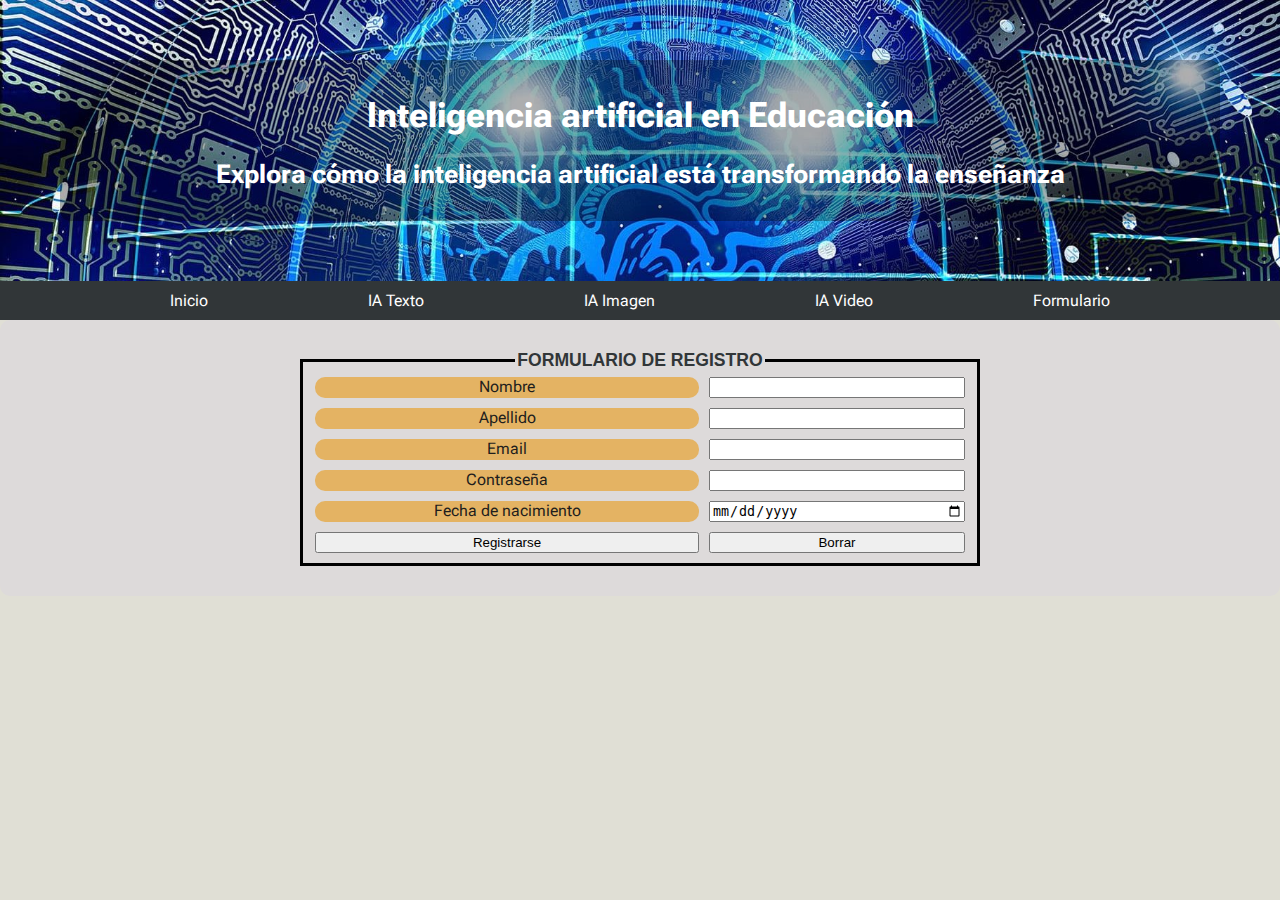
<file: Public/views/formulario.html>
<!DOCTYPE html>
<html lang="es">
<head>
    <meta charset="UTF-8">
    <meta name="viewport" content="width=device-width, initial-scale=1.0">
    <link rel="stylesheet" href= "../css/style.css">
    <link rel="icon" href="Public/img/icon-form.png">
    <title>Formulario </title>
 </head>

 <body>
        <!-- Header -->
        <header>
            <div>
                <h1>Inteligencia artificial en Educación</h1>
                <h2>Explora cómo la inteligencia artificial está transformando la enseñanza</h2>
            </div>
        </header>

    <!-- NavBar -->
    <nav class="navbar">
        <a href="../../index.html" target="_blank">Inicio</a>
        <a href="../../Public/views/iatexto.html">IA Texto</a>
        <a href="iaimagen.html">IA Imagen</a>
        <a href="">IA Video</a>
        <a href="">Formulario</a>
    </nav> <!-- /.navbar -->
    
    <!-- Formulario -->
    <form>
        <fieldset>
                <legend>Formulario de registro</legend>
                <label for="nombre">Nombre</label> 
                <input type="text" name="name" id="nombre">

                <label for="apellido">Apellido</label> 
                <input type="text" name="lastname" id="apellido">

                <label for="email">Email</label> 
                <input type="email" name="email id="email>

                <label for="password">Contraseña</label> 
                <input type="password" name="Contraseña" id="password" required>

                <label for="fecha">Fecha de nacimiento </label> 
                <input type="date" name="date" id="fecha">

                <input type="submit" value="Registrarse">
                <input type="reset" value="Borrar">
        </fieldset>
    </form>

</body>
</html>
</file>
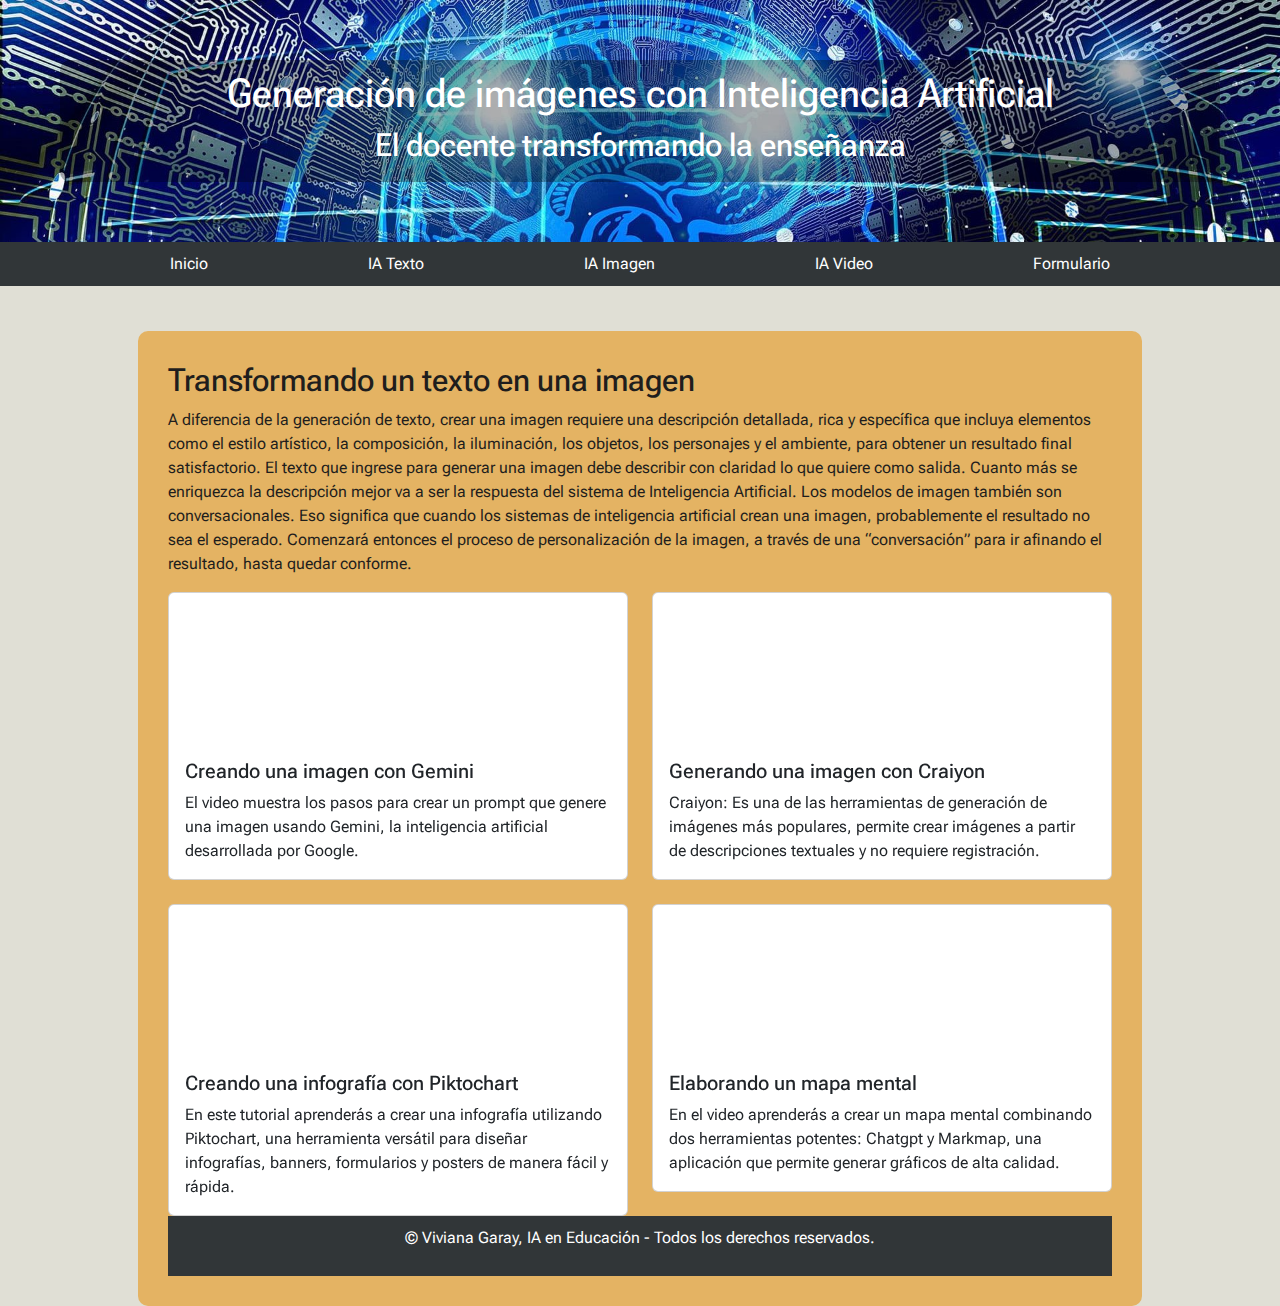
<file: Public/views/iaimagen.html>
<!DOCTYPE html>
<html lang="es">
<head>
    <meta charset="UTF-8">
    <meta name="viewport" content="width=device-width, initial-scale=1.0">
    <!--bootstrap-->
    <link href="https://cdn.jsdelivr.net/npm/bootstrap@5.3.3/dist/css/bootstrap.min.css" rel="stylesheet" integrity="sha384-QWTKZyjpPEjISv5WaRU9OFeRpok6YctnYmDr5pNlyT2bRjXh0JMhjY6hW+ALEwIH" crossorigin="anonymous">
    <!--hoja de estilo-->   
    <link rel="stylesheet" href= "../css/style.css"> 
    <link rel="icon" href="Public/img/icon-prompt.png">
    <title>IA para generar texto</title>
</head>
<body> 
    <!-- Header -->
    <header>
        <div>
            <h1>Generación de imágenes con Inteligencia Artificial</h1>
            <h2>El docente transformando la enseñanza</h2>
        </div>
    </header>
    
    <!-- NavBar -->
    <nav class="navbar">
        <a href="../../index.html" target="_blank">Inicio</a>
        <a href="iatexto.html">IA Texto</a>
        <a href="">IA Imagen</a>
        <a href="">IA Video</a>
        <a href="formulario.html">Formulario</a>
    </nav> <!-- /.navbar -->

   <!--Main-->  
    <div class="container-fluid">
        <article class="iatexto">
            <h2>Transformando un texto en una imagen</h2>
            <p> A diferencia de la generación de texto, crear una imagen requiere una descripción detallada, rica y específica que incluya elementos como el estilo artístico, la composición, la iluminación, los objetos, los personajes y el ambiente, para obtener un resultado final satisfactorio.
                El texto que ingrese para generar una imagen debe describir con claridad lo que quiere como salida. Cuanto más se enriquezca la descripción mejor va a ser la respuesta del sistema de Inteligencia Artificial.
                Los modelos de imagen también son conversacionales. Eso significa que cuando los sistemas de inteligencia artificial crean una imagen, probablemente el resultado no sea el esperado. Comenzará entonces el proceso de personalización de la imagen, a través de una “conversación” para ir afinando el resultado, hasta quedar conforme. 
            </p>

            <div class="row row-cols-1 row-cols-md-2 g-4">
                <div class="col">
                  <div class="card">
                    <iframe 
                      class="card-img-top" 
                      src="https://www.youtube.com/embed/S_ucR2dnA70?si=u8FYJpzTW9jSNSVx" 
                      frameborder="0" 
                      allow="accelerometer; autoplay; clipboard-write; encrypted-media; gyroscope; picture-in-picture" 
                      allowfullscreen>
                    </iframe>
                    <div class="card-body">
                      <h5 class="card-title">Creando una imagen con Gemini</h5>
                      <p class="card-text"> El video muestra los pasos para crear un prompt que genere una imagen usando Gemini, la inteligencia artificial desarrollada por Google.</p>
                    </div>
                  </div>
                </div>
                <div class="col">
                  <div class="card">
                    <iframe 
                      class="card-img-top" 
                      src="https://www.youtube.com/embed/59Jo3fn4oLQ?si=LOgiVKRNQVV-2vhm"
                      frameborder="0" 
                      allow="accelerometer; autoplay; clipboard-write; encrypted-media; gyroscope; picture-in-picture" 
                      allowfullscreen>
                    </iframe>
                    <div class="card-body">
                      <h5 class="card-title">Generando una imagen con Craiyon</h5>
                      <p class="card-text">Craiyon: Es una de las herramientas de generación de imágenes más populares, permite crear imágenes a partir de descripciones textuales y no  requiere registración.</p>
                    </div>
                  </div>
                </div>
                <div class="col">
                  <div class="card">
                    <iframe 
                      class="card-img-top" 
                      src="https://www.youtube.com/embed/xAiqawaRGYA?si=yGw6ZNEmA9xXP0-_"
                      frameborder="0" 
                      allow="accelerometer; autoplay; clipboard-write; encrypted-media; gyroscope; picture-in-picture" 
                      allowfullscreen>
                    </iframe>
                    <div class="card-body">
                      <h5 class="card-title">Creando una infografía con Piktochart</h5>
                      <p class="card-text">En este tutorial aprenderás a crear una infografía utilizando Piktochart, una herramienta versátil para diseñar infografías, banners, formularios y posters de manera fácil y rápida.</p>
                    </div>
                  </div>
                </div>
                <div class="col">
                  <div class="card">
                    <iframe 
                      class="card-img-top" 
                      src="https://www.youtube.com/embed/kcK5sJjINUs?si=jZGFzmHHksj-qCUw" 
                      frameborder="0" 
                      allow="accelerometer; autoplay; clipboard-write; encrypted-media; gyroscope; picture-in-picture" 
                      allowfullscreen>
                    </iframe>
                    <div class="card-body">
                      <h5 class="card-title">Elaborando un mapa mental</h5>
                      <p class="card-text">En el video aprenderás a crear un mapa mental combinando dos herramientas potentes: Chatgpt y Markmap, una aplicación que permite generar gráficos de alta calidad.</p>
                    </div>
                  </div>
                </div>
              </div>
              
 
    <!--Footer-->
    <footer>
        <p>&copy; Viviana Garay, IA en Educación - Todos los derechos reservados.</p>
    </footer>
        <script src="https://cdn.jsdelivr.net/npm/bootstrap@5.3.3/dist/js/bootstrap.bundle.min.js" integrity="sha384-YvpcrYf0tY3lHB60NNkmXc5s9fDVZLESaAA55NDzOxhy9GkcIdslK1eN7N6jIeHz" crossorigin="anonymous"></script>
</body>
</file>
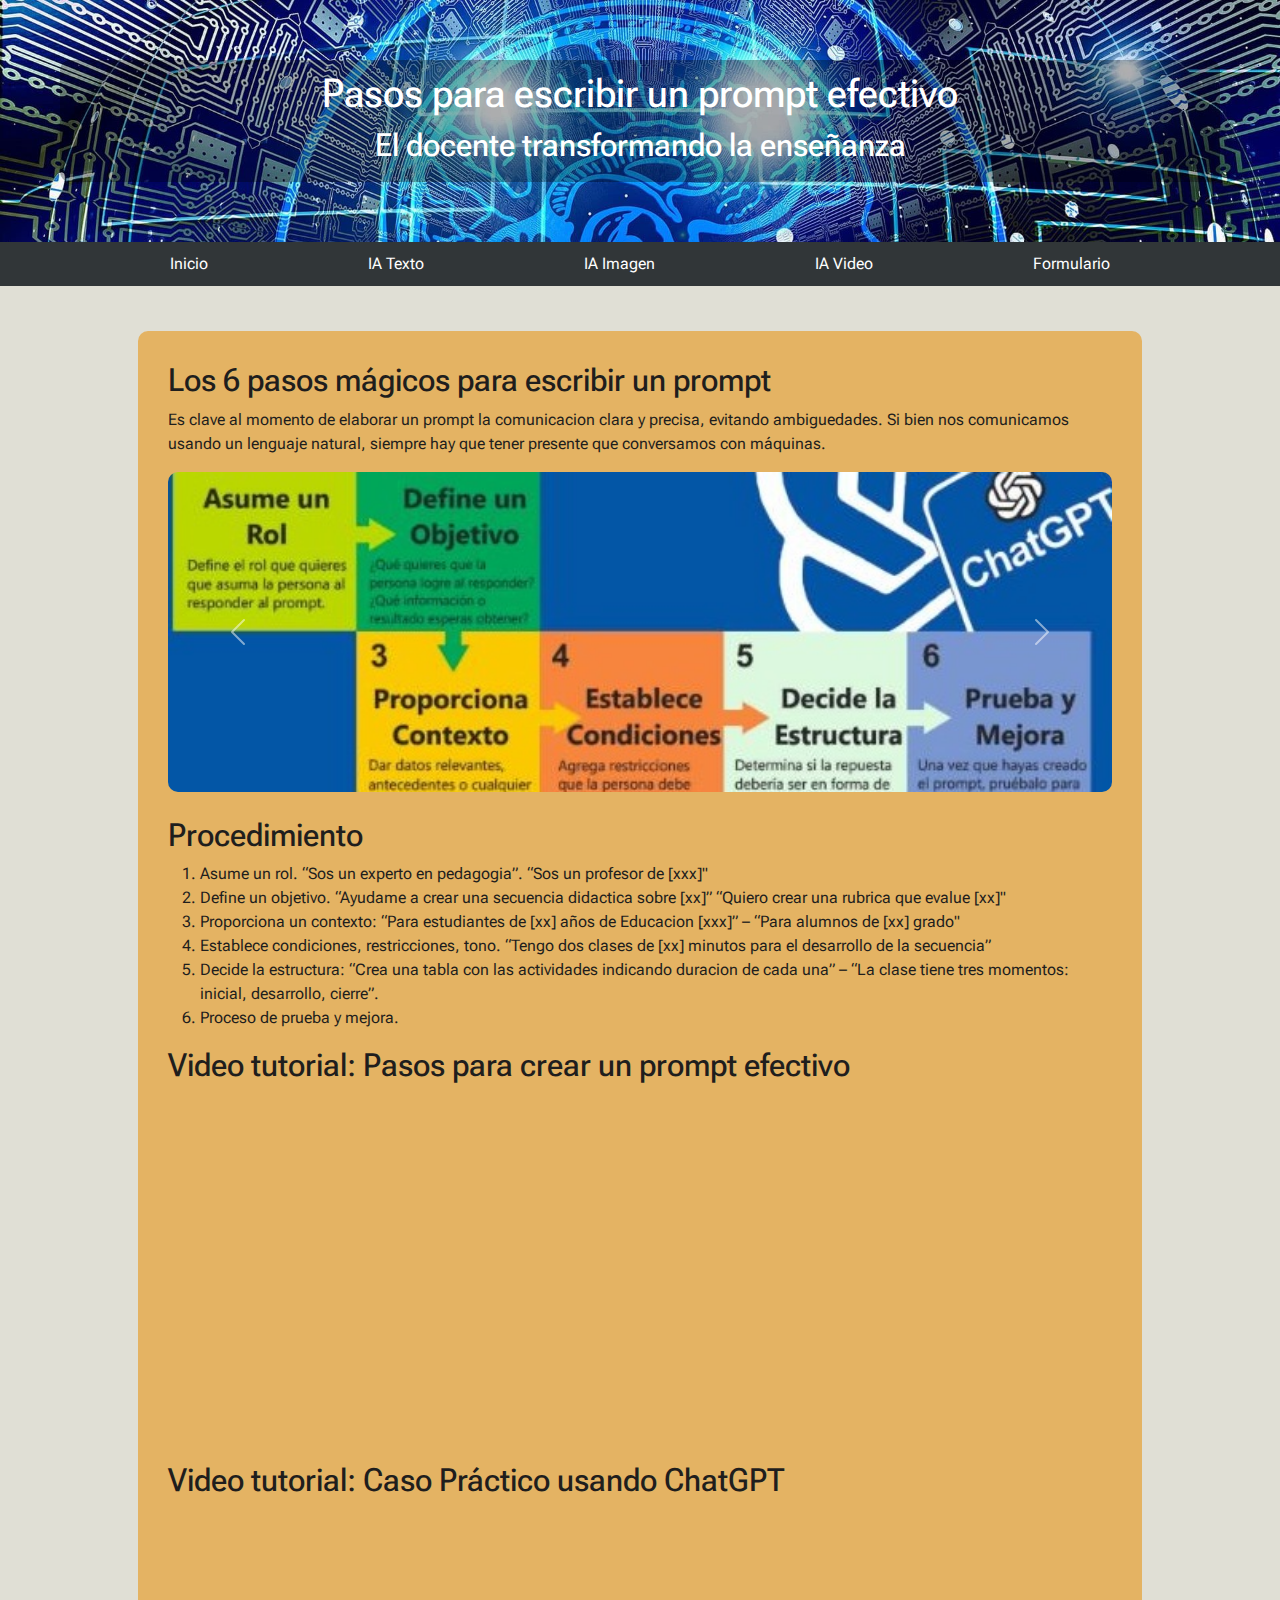
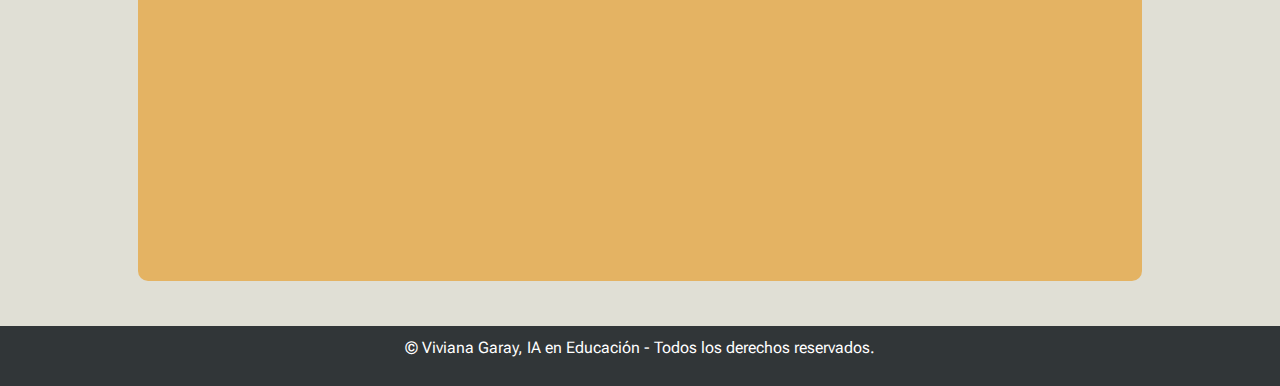
<file: Public/views/iatexto.html>
<!DOCTYPE html>
<html lang="es">
<head>
    <meta charset="UTF-8">
    <meta name="viewport" content="width=device-width, initial-scale=1.0">
    <!--bootstrap-->
    <link href="https://cdn.jsdelivr.net/npm/bootstrap@5.3.3/dist/css/bootstrap.min.css" rel="stylesheet" integrity="sha384-QWTKZyjpPEjISv5WaRU9OFeRpok6YctnYmDr5pNlyT2bRjXh0JMhjY6hW+ALEwIH" crossorigin="anonymous">
    <!--hoja de estilo-->   
    <link rel="stylesheet" href= "../css/style.css"> 
    <link rel="icon" href="Public/img/icon-prompt.png">
    <title>IA para generar texto</title>
</head>
<body> 
    <!-- Header -->
    <header>
        <div>
            <h1>Pasos para escribir un prompt efectivo</h1>
            <h2>El docente transformando la enseñanza</h2>
        </div>
    </header>
    
    <!-- NavBar -->
    <nav class="navbar">
        <a href="../../index.html" target="_blank">Inicio</a>
        <a href="iatexto.html">IA Texto</a>
        <a href="iaimagen.html">IA Imagen</a>
        <a href="">IA Video</a>
        <a href="formulario.html">Formulario</a>
    </nav> <!-- /.navbar -->

   <!--Main-->  
    <div class="container-fluid">
        <article class="iatexto">
            <h2>Los 6 pasos mágicos para escribir un prompt</h2>
            <p>Es clave al momento de elaborar un prompt la comunicacion clara y precisa, evitando ambiguedades. Si bien nos comunicamos usando un lenguaje natural, siempre hay que tener presente que conversamos con máquinas. 
            </p>

            <div id="carouselExample" class="carousel slide">
                <div class="carousel-inner">
                  <div class="carousel-item active">
                    <img src="../img/IA-texto-prompt.JPG" class="d-block w-100" alt="Prompt efectivo">
                  </div>
                  <div class="carousel-item">
                    <img src="../img/Captura1.JPG" class="d-block w-100" alt="ejemplo de prompt">
                  </div>
                  <div class="carousel-item">
                    <img src="../img/Captura2.JPG" class="d-block w-100" alt="iagen tecleando">
                  </div>
                </div>
                <button class="carousel-control-prev" type="button" data-bs-target="#carouselExample" data-bs-slide="prev">
                  <span class="carousel-control-prev-icon" aria-hidden="true"></span>
                  <span class="visually-hidden">Previous</span>
                </button>
                <button class="carousel-control-next" type="button" data-bs-target="#carouselExample" data-bs-slide="next">
                  <span class="carousel-control-next-icon" aria-hidden="true"></span>
                  <span class="visually-hidden">Next</span>
                </button>
              </div>
            <br>
            <h2>Procedimiento</h2>
              <ol>
                <li>Asume un rol. “Sos un experto en pedagogia”. “Sos un profesor de [xxx]"</li>
                <li>Define un objetivo. “Ayudame a crear una secuencia didactica sobre [xx]” “Quiero crear una rubrica que evalue [xx]"</li>
                <li>Proporciona un contexto: “Para estudiantes de [xx] años de Educacion [xxx]” – “Para alumnos de [xx] grado"</li> 
                <li>Establece condiciones, restricciones, tono. “Tengo dos clases de [xx] minutos para el desarrollo de la secuencia”</li>
                <li>Decide la estructura: “Crea una tabla con las actividades indicando duracion de cada una” – “La clase tiene tres momentos: inicial, desarrollo, cierre”.</li> 
                <li>Proceso de prueba y mejora.</li>
            </ol>
            <div class="iatexto-iframe">
            <h2>Video tutorial: Pasos para crear un prompt efectivo</h2> <br>      
                <iframe src="https://www.youtube.com/embed/5_wN7o6e__w?si=wFF-3oC85kT8pO9m" 
                    title="YouTube video player" 
                    frameborder="0" 
                    allow="accelerometer; autoplay; clipboard-write; encrypted-media; gyroscope; picture-in-picture; web-share" 
                    referrerpolicy="strict-origin-when-cross-origin" 
                    allowfullscreen>
                </iframe>
            <br>
            <h2>Video tutorial: Caso Práctico usando ChatGPT</h2> <br>
                <iframe src="https://www.youtube.com/embed/1K55_9x5sZo?si=1tgL079FJq1eTg87" title="YouTube video player" frameborder="0" allow="accelerometer; autoplay; clipboard-write; encrypted-media; gyroscope; picture-in-picture; web-share" referrerpolicy="strict-origin-when-cross-origin" allowfullscreen>
                </iframe>
            </div>
        </article>
    </div> <!-- /.container-fluid -->
    
    <!--Footer-->
    <footer>
        <p>&copy; Viviana Garay, IA en Educación - Todos los derechos reservados.</p>
    </footer>
        <script src="https://cdn.jsdelivr.net/npm/bootstrap@5.3.3/dist/js/bootstrap.bundle.min.js" integrity="sha384-YvpcrYf0tY3lHB60NNkmXc5s9fDVZLESaAA55NDzOxhy9GkcIdslK1eN7N6jIeHz" crossorigin="anonymous"></script>
    </body>
</file>
<file: Public/css/style.css>
@import url('https://fonts.googleapis.com/css2?family=Comfortaa:wght@300..700&family=Nosifer&family=Roboto+Flex:opsz,wght@8..144,100..1000&family=Titillium+Web:ital,wght@0,200;0,300;0,400;0,600;0,700;0,900;1,200;1,300;1,400;1,600;1,700&display=swap');

/* Estilos comunes */
 * {
    box-sizing: border-box;
 }

body {
    height: 100vh;
    background-color: #e0dfd5;
    margin: 0;
    padding: 0;
    font-family: "Roboto Flex", sans-serif;
    font-size: 16px;
}

img {
    border-radius: 10px;
}

header {
    padding: 60px;
    text-align: center;
    background-image: url(../img/header1.jpg);
    background-repeat: no-repeat; /* Queda lindo repitiendo */
    background-size: cover; /* Imagen centrada?*/
}

/* Estilo header */
header div {
    padding: 10px;
    border-radius: 10px;
    background-color: rgba(0, 0, 0, 0.3);
    color: white;
    font-size:  1.1rem;
}

/* Media query header */
@media (max-width: 800px) {
    header {
        background-position: center;
    }
}

/* Estilo navbar */
.navbar {
    background-color: #313638;
    display: flex;
    justify-content: space-evenly;
    padding: 10px;
    position: sticky;
    top: 0;
    z-index: 0;
}

.navbar a {
    color: white;
        text-decoration: none;
    font-size: 16px;
}

.navbar a:hover {
    background-color: #606361;
    color: #e8e9eb;
    border-radius: 3%;
}

.navbar a {
    text-align: center;
}

/* Media query navbar */
@media (max-width: 800px) {
    .navbar {
        flex-direction: column;
        position: unset;
    }
}

/* Estilos Principal */
.principal {
    display: flex;
    flex-wrap: wrap;
}

aside {
    flex-basis: 25%;
    background-color: #e4b363;
    padding: 10px;
    text-align: justify;
    border-radius: 1%;
}

main {
    flex-basis: 75%;
    background-color: #e0dfd5;
    padding: 15px;
    padding-left: 40px;
}

/* Media principal */
@media (max-width:800px) {
    .principal {
        flex-direction: column;
    }
}

/* Estilos aside */
.image img {
    width: 90%;
    height: auto;
    object-fit: cover;
    transition: 0.5s all ease-in-out;
    }

.image:hover img {
    transform: scale(1.05);
}

.asidetitulo {
    text-decoration: underline;
}

/* Media aside */
@media (max-width: 800px) {
    .image img {
        width: 60%;
    }
}

/* Estilos main */
main h2 {
    text-transform: uppercase ;
    margin-top: 10px;
    color: #ef6461;
    text-align: center;
}

main h4 {
    
    color: #ef6461;
    text-align: rigth;
}

main p {
    font-style: italic;
}

main img {
    width: 100%;
    object-fit: cover;
}

main .ampliarinfo {
    background-color: #ef6461;
    color: #e8e9eb;
    text-decoration: none;
    padding: 10px;
    border-radius: 10px;
    display: block;
    margin: auto;
    text-align: center;
    width: fit-content;
}

main .ampliarinfo {
    background-color: #e4b363;
    color: #e8e9e8;
}

@media (max-width:800px) {
    .principal {
        flex-direction: column;
    }
}

.vermas {
    display: block;
    background-color: #ef6461;
    color: #e0dfd5;
    text-decoration: none;
    text-align: center;
    margin-top: 40px;
    padding: 10px;
    border-radius: 10px;
}

main .vermas:hover {
    background-color: #e4b363;
    color: #e8e9e8;
}

/* Estilos footer */
footer {
    padding: 10px;
    text-align: center ;
    background-color: #313638;
    color: white;
}

/* Estilos formulario */
form {
    background-color: rgb(221, 218, 218);
    color: #e0dfd5;
    text-align: center;
    padding: 30px;
    border-radius: 10px;
}

label {
    background-color: #e4b363;
    color: #1f1e1d;
    border-radius: 10px;
}

fieldset {
    display: grid;
    grid-template-columns: 30vw 20vw;
    gap: 10px;
    margin: auto;
    width: fit-content;
    font-size: 1.2 rem;
    border:3px solid black ;
}

legend {
    text-transform: uppercase;
    color: #313638;
    font-size: 1.1rem;
    font-family: Arial, Helvetica, sans-serif;
    font-weight: bolder;
}

@media (max-width:600px) {
    fielset {
        display: flex;
        flex-direction: column;
    }
}

/* estilos iatexto */
.container-fluid {
    overflow: visible;
    margin-top: 5vh;
    margin-bottom: 5vh;
}

.iatexto {
    width: 80%;
    margin: auto;
    padding: 30px;
    border-radius: 10px;
    background-color: #e4b363 ;
    color: #1f1e1d;
}

.iatexto-iframe iframe{
    width: 60%;
    height: 25vw;
    display: block;
    margin: auto; 
}

.iatexto img {
    width: 70%;
    height: 25vw;
    object-fit: cover;
    display: block;
    margin: auto;
}

/*estilo carrusel */
.carousel-item img {
    width: 70%;
    height: 25vw;
    object-fit: cover;
    display: block;
    margin: auto;
}

@media (max-width:800px) {
    .carousel-item img {
        object-fit: contain;
        height: auto;
    }

    .carousel-inner {
        object-fit: contain;
    }
}

/*estilo cartas*/
.card-img top {
    height: 400px;
    object-fit: cover;
}
</file>
